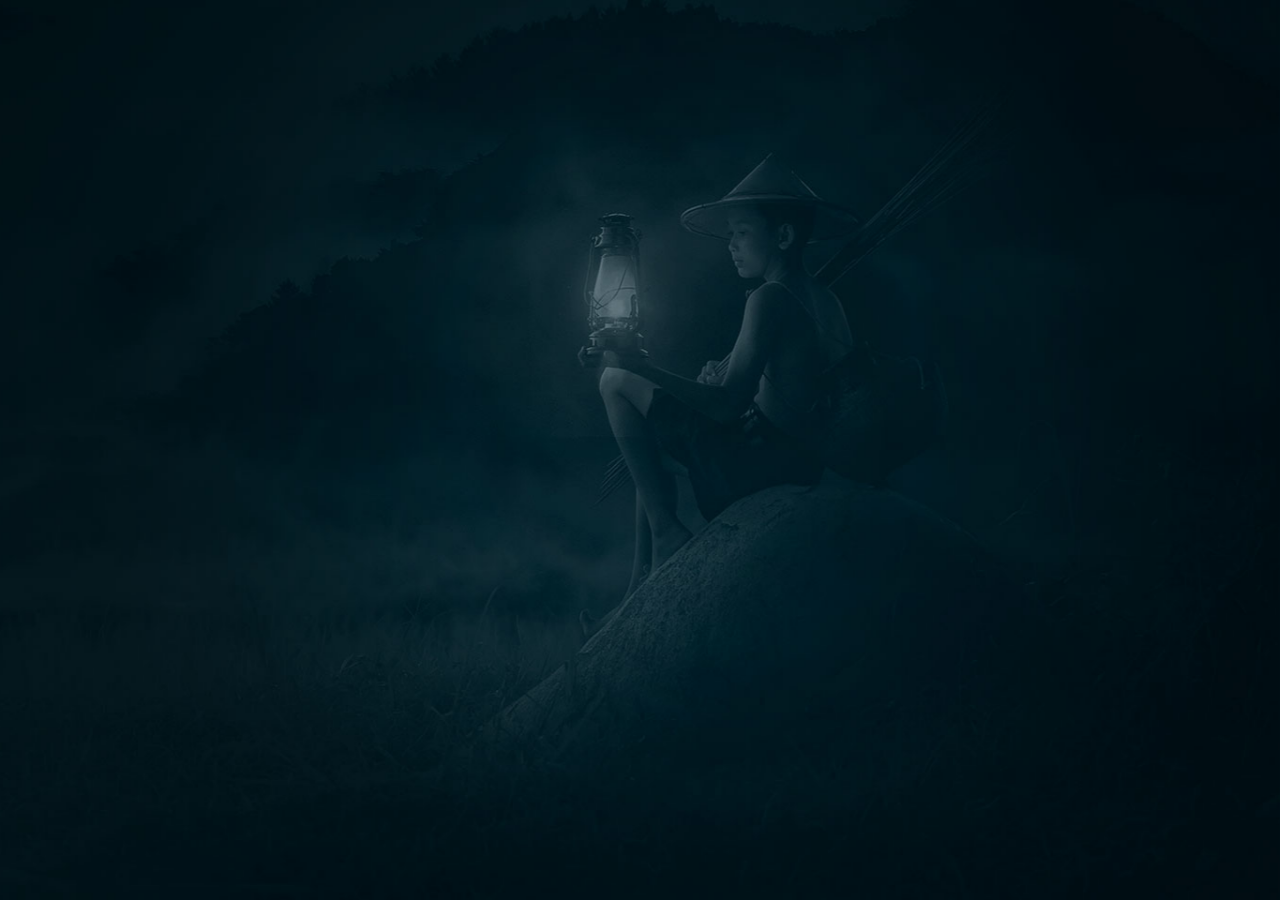
<file: index.html>
<!DOCTYPE html>
<html lang="ru">
<head>
  <meta charset="UTF-8">
  <meta http-equiv="X-UA-Compatible" content="IE=edge">
  <meta name="viewport" content="width=1200, initial-scale=1.0">
  <title>Air Asia | Welcome Page</title>
  <link rel="stylesheet" href="css/main.css">

</head>

<body>
  <div class="welcome">
    <div class="welcome__container">
      <div class="central">
        <img src="./img/глав-лого.png" alt="" class="central__logo">
        <div class="central__subtitle">Открой для себя Азию</div>
        <a href="main.html" class="button button--color--red">Войти</a>
      </div>
    </div>
  </div>
</body>
</html>
</file>
<file: css/main.css>
@import url('./layout/fonts.css');
/*@import url('./layout/normalize.css');*/
@import url('./layout/base.css');

@import url('./bloks/header.css');
@import url('./bloks/logo.css');
@import url('./bloks/menu.css');
@import url('./bloks/contacts.css');
@import url('./bloks/hello.css');
@import url('./bloks/title.css');
@import url('./bloks/offers.css');
@import url('./bloks/button.css');
@import url('./bloks/news.css');
@import url('./bloks/paginator.css');
@import url('./bloks/about.css');
@import url('./bloks/footer.css');
@import url('./bloks/social.css');
@import url('./bloks/top-line.css');
@import url('./bloks/breadcrumbs.css');
@import url('./bloks/services.css');
@import url('./bloks/inner.css');
@import url('./bloks/partners.css');
@import url('./bloks/form.css');
@import url('./bloks/controls.css');
@import url('./bloks/reviews.css');
@import url('./bloks/welcome.css');
</file>
